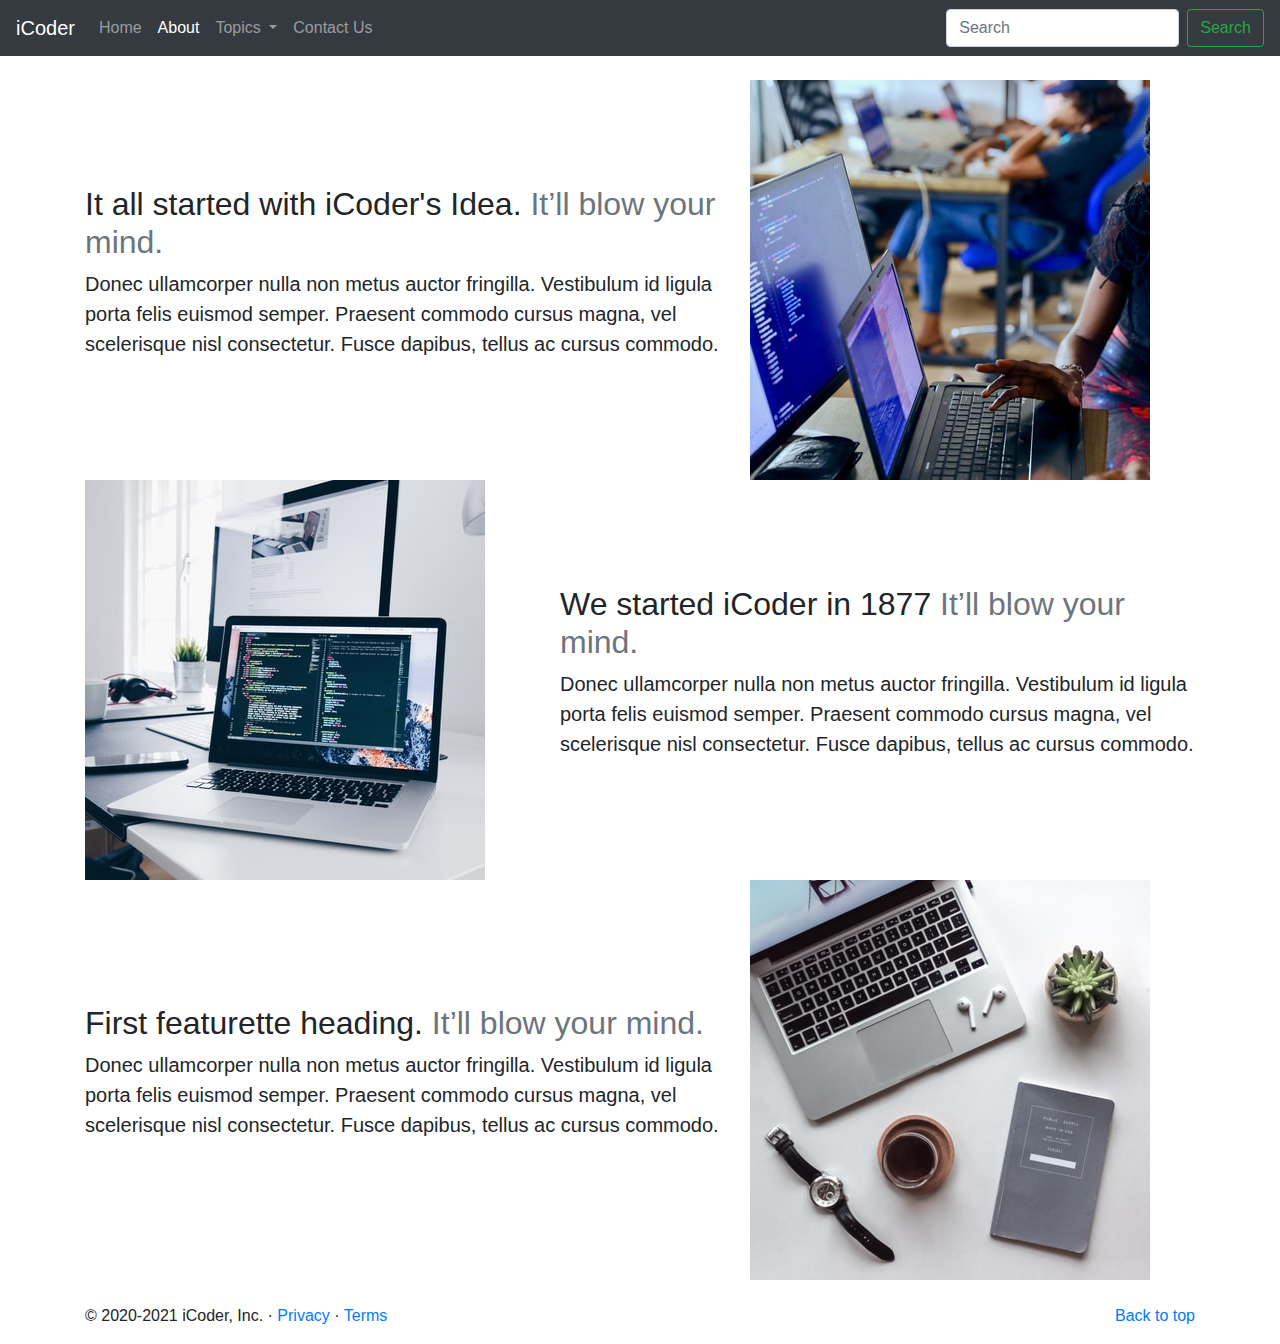
<file: about.html>
<!DOCTYPE html>
<html lang="en">
  <head>
    <!-- Required meta tags -->
    <meta charset="utf-8" />
    <meta
      name="viewport"
      content="width=device-width, initial-scale=1, shrink-to-fit=no"
    />

    <!-- Bootstrap CSS -->
    <link
      rel="stylesheet"
      href="https://stackpath.bootstrapcdn.com/bootstrap/4.4.1/css/bootstrap.min.css"
      integrity="sha384-Vkoo8x4CGsO3+Hhxv8T/Q5PaXtkKtu6ug5TOeNV6gBiFeWPGFN9MuhOf23Q9Ifjh"
      crossorigin="anonymous"
    />

    <title>iCoder - Heaven for Programmers</title>
  </head>

  <body>
    <nav class="navbar navbar-expand-lg navbar-dark bg-dark">
      <a class="navbar-brand" href="#">iCoder</a>
      <button
        class="navbar-toggler"
        type="button"
        data-toggle="collapse"
        data-target="#navbarSupportedContent"
        aria-controls="navbarSupportedContent"
        aria-expanded="false"
        aria-label="Toggle navigation"
      >
        <span class="navbar-toggler-icon"></span>
      </button>

      <div class="collapse navbar-collapse" id="navbarSupportedContent">
        <ul class="navbar-nav mr-auto">
          <li class="nav-item">
            <a class="nav-link" href="/"
              >Home <span class="sr-only">(current)</span></a
            >
          </li>
          <li class="nav-item active">
            <a class="nav-link" href="/about.html">About</a>
          </li>

          <li class="nav-item dropdown">
            <a
              class="nav-link dropdown-toggle"
              href="#"
              id="navbarDropdown"
              role="button"
              data-toggle="dropdown"
              aria-haspopup="true"
              aria-expanded="false"
            >
              Topics
            </a>
            <div class="dropdown-menu" aria-labelledby="navbarDropdown">
              <a class="dropdown-item" href="#">Technology</a>
              <a class="dropdown-item" href="#">Web Development</a>
              <div class="dropdown-divider"></div>
              <a class="dropdown-item" href="#">Support</a>
              <a class="dropdown-item" href="#">Write for us</a>
            </div>
          </li>
          <li class="nav-item">
            <a class="nav-link" href="/contact.html">Contact Us</a>
          </li>
        </ul>
        <form class="form-inline my-2 my-lg-0">
          <input
            class="form-control mr-sm-2"
            type="search"
            placeholder="Search"
            aria-label="Search"
          />
          <button class="btn btn-outline-success my-2 my-sm-0" type="submit">
            Search
          </button>
        </form>
      </div>
    </nav>

    <div class="container my-4">
      <div
        class="row featurette d-flex justify-content-center align-items-center"
      >
        <div class="col-md-7">
          <h2 class="featurette-heading">
            It all started with iCoder's Idea.
            <span class="text-muted">It’ll blow your mind.</span>
          </h2>
          <p class="lead">
            Donec ullamcorper nulla non metus auctor fringilla. Vestibulum id
            ligula porta felis euismod semper. Praesent commodo cursus magna,
            vel scelerisque nisl consectetur. Fusce dapibus, tellus ac cursus
            commodo.
          </p>
        </div>
        <div class="col-md-5">
          <img class="img-fluid" src="about-1.jpg" alt="" />
        </div>
      </div>
      <div
        class="row featurette d-flex justify-content-center align-items-center"
      >
        <div class="col-md-7 order-md-2">
          <h2 class="featurette-heading">
            We started iCoder in 1877
            <span class="text-muted">It’ll blow your mind.</span>
          </h2>
          <p class="lead">
            Donec ullamcorper nulla non metus auctor fringilla. Vestibulum id
            ligula porta felis euismod semper. Praesent commodo cursus magna,
            vel scelerisque nisl consectetur. Fusce dapibus, tellus ac cursus
            commodo.
          </p>
        </div>
        <div class="col-md-5 order-md-1">
          <img class="img-fluid" src="about-2.jpg" alt="" />
        </div>
      </div>
      <div
        class="row featurette d-flex justify-content-center align-items-center"
      >
        <div class="col-md-7">
          <h2 class="featurette-heading">
            First featurette heading.
            <span class="text-muted">It’ll blow your mind.</span>
          </h2>
          <p class="lead">
            Donec ullamcorper nulla non metus auctor fringilla. Vestibulum id
            ligula porta felis euismod semper. Praesent commodo cursus magna,
            vel scelerisque nisl consectetur. Fusce dapibus, tellus ac cursus
            commodo.
          </p>
        </div>
        <div class="col-md-5">
          <img class="img-fluid" src="about-3.jpg" alt="" />
        </div>
      </div>
    </div>

    <footer class="container">
      <p class="float-right"><a href="#">Back to top</a></p>
      <p>
        © 2020-2021 iCoder, Inc. · <a href="#">Privacy</a> ·
        <a href="#">Terms</a>
      </p>
    </footer>
    <!-- Optional JavaScript -->
    <!-- jQuery first, then Popper.js, then Bootstrap JS -->
    <script
      src="https://code.jquery.com/jquery-3.4.1.slim.min.js"
      integrity="sha384-J6qa4849blE2+poT4WnyKhv5vZF5SrPo0iEjwBvKU7imGFAV0wwj1yYfoRSJoZ+n"
      crossorigin="anonymous"
    ></script>
    <script
      src="https://cdn.jsdelivr.net/npm/popper.js@1.16.0/dist/umd/popper.min.js"
      integrity="sha384-Q6E9RHvbIyZFJoft+2mJbHaEWldlvI9IOYy5n3zV9zzTtmI3UksdQRVvoxMfooAo"
      crossorigin="anonymous"
    ></script>
    <script
      src="https://stackpath.bootstrapcdn.com/bootstrap/4.4.1/js/bootstrap.min.js"
      integrity="sha384-wfSDF2E50Y2D1uUdj0O3uMBJnjuUD4Ih7YwaYd1iqfktj0Uod8GCExl3Og8ifwB6"
      crossorigin="anonymous"
    ></script>
  </body>
</html>
</file>
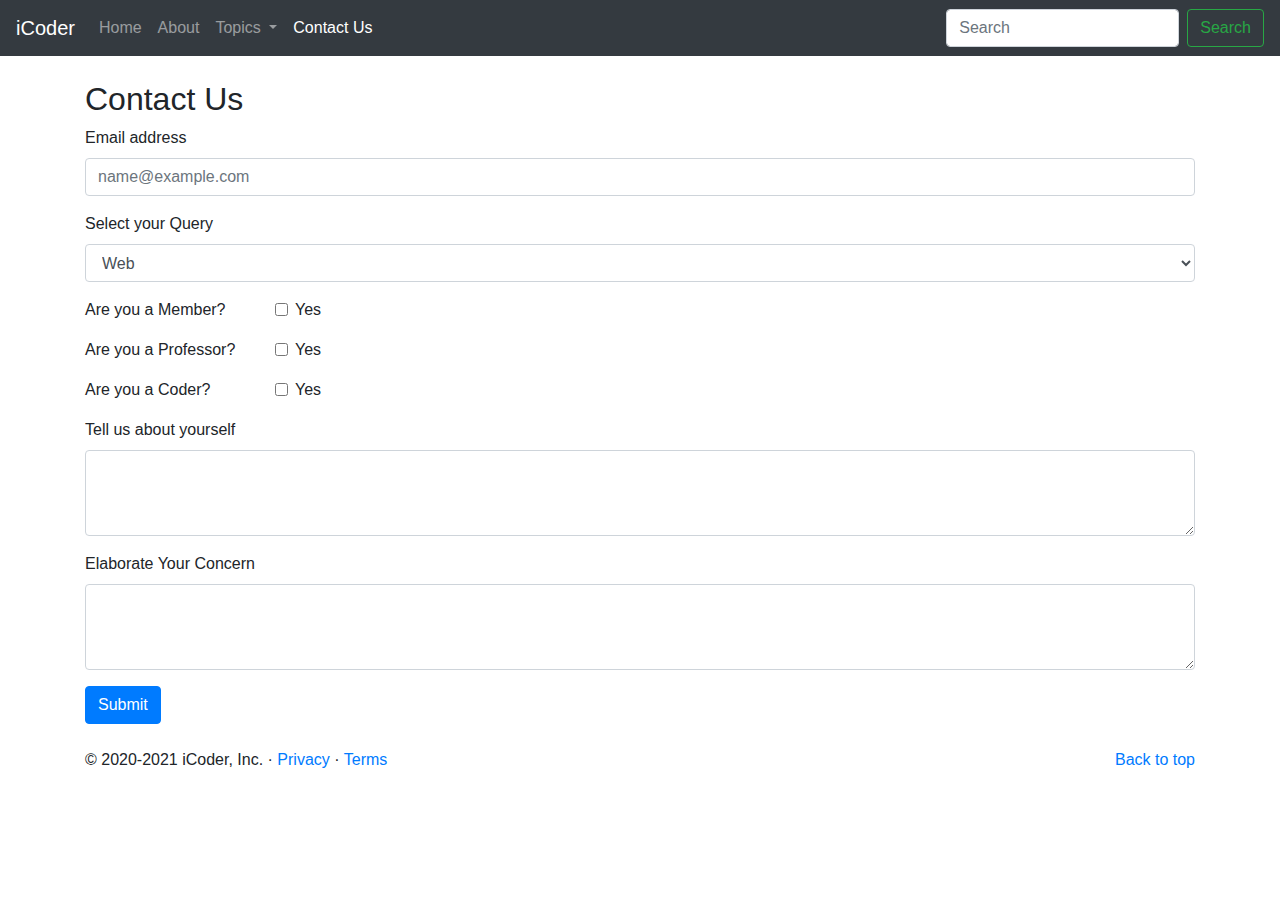
<file: contact.html>
<!DOCTYPE html>
<html lang="en">
  <head>
    <!-- Required meta tags -->
    <meta charset="utf-8" />
    <meta
      name="viewport"
      content="width=device-width, initial-scale=1, shrink-to-fit=no"
    />

    <!-- Bootstrap CSS -->
    <link
      rel="stylesheet"
      href="https://stackpath.bootstrapcdn.com/bootstrap/4.4.1/css/bootstrap.min.css"
      integrity="sha384-Vkoo8x4CGsO3+Hhxv8T/Q5PaXtkKtu6ug5TOeNV6gBiFeWPGFN9MuhOf23Q9Ifjh"
      crossorigin="anonymous"
    />

    <title>iCoder - Heaven for Programmers</title>
  </head>

  <body>
    <nav class="navbar navbar-expand-lg navbar-dark bg-dark">
      <a class="navbar-brand" href="#">iCoder</a>
      <button
        class="navbar-toggler"
        type="button"
        data-toggle="collapse"
        data-target="#navbarSupportedContent"
        aria-controls="navbarSupportedContent"
        aria-expanded="false"
        aria-label="Toggle navigation"
      >
        <span class="navbar-toggler-icon"></span>
      </button>

      <div class="collapse navbar-collapse" id="navbarSupportedContent">
        <ul class="navbar-nav mr-auto">
          <li class="nav-item">
            <a class="nav-link" href="/"
              >Home <span class="sr-only">(current)</span></a
            >
          </li>
          <li class="nav-item">
            <a class="nav-link" href="/about.html">About</a>
          </li>

          <li class="nav-item dropdown">
            <a
              class="nav-link dropdown-toggle"
              href="#"
              id="navbarDropdown"
              role="button"
              data-toggle="dropdown"
              aria-haspopup="true"
              aria-expanded="false"
            >
              Topics
            </a>
            <div class="dropdown-menu" aria-labelledby="navbarDropdown">
              <a class="dropdown-item" href="#">Technology</a>
              <a class="dropdown-item" href="#">Web Development</a>
              <div class="dropdown-divider"></div>
              <a class="dropdown-item" href="#">Support</a>
              <a class="dropdown-item" href="#">Write for us</a>
            </div>
          </li>
          <li class="nav-item active">
            <a class="nav-link" href="/contact.html">Contact Us</a>
          </li>
        </ul>
        <form class="form-inline my-2 my-lg-0">
          <input
            class="form-control mr-sm-2"
            type="search"
            placeholder="Search"
            aria-label="Search"
          />
          <button class="btn btn-outline-success my-2 my-sm-0" type="submit">
            Search
          </button>
        </form>
      </div>
    </nav>

    <div class="container my-4">
      <h2>Contact Us</h2>
      <form>
        <div class="form-group">
          <label for="exampleFormControlInput1">Email address</label>
          <input
            type="email"
            class="form-control"
            id="exampleFormControlInput1"
            placeholder="name@example.com"
          />
        </div>
        <div class="form-group">
          <label for="exampleFormControlSelect1">Select your Query</label>
          <select class="form-control" id="exampleFormControlSelect1">
            <option>Web</option>
            <option>Tech Stack</option>
            <option>Technology</option>
            <option>Others</option>
          </select>
        </div>
        <div class="form-group row">
          <div class="col-sm-2">Are you a Member?</div>
          <div class="col-sm-10">
            <div class="form-check">
              <input class="form-check-input" type="checkbox" id="gridCheck1" />
              <label class="form-check-label" for="gridCheck1"> Yes </label>
            </div>
          </div>
        </div>
        <div class="form-group row">
          <div class="col-sm-2">Are you a Professor?</div>
          <div class="col-sm-10">
            <div class="form-check">
              <input class="form-check-input" type="checkbox" id="gridCheck2" />
              <label class="form-check-label" for="gridCheck2"> Yes </label>
            </div>
          </div>
        </div>
        <div class="form-group row">
          <div class="col-sm-2">Are you a Coder?</div>
          <div class="col-sm-10">
            <div class="form-check">
              <input class="form-check-input" type="checkbox" id="gridCheck3" />
              <label class="form-check-label" for="gridCheck3"> Yes </label>
            </div>
          </div>
        </div>

        <div class="form-group">
          <label for="exampleFormControlTextarea1"
            >Tell us about yourself</label
          >
          <textarea
            class="form-control"
            id="exampleFormControlTextarea1"
            rows="3"
          ></textarea>
        </div>
        <div class="form-group">
          <label for="exampleFormControlTextarea2"
            >Elaborate Your Concern</label
          >
          <textarea
            class="form-control"
            id="exampleFormControlTextarea2"
            rows="3"
          ></textarea>
        </div>
        <button class="btn btn-primary">Submit</button>
      </form>
    </div>

    <footer class="container">
      <p class="float-right"><a href="#">Back to top</a></p>
      <p>
        © 2020-2021 iCoder, Inc. · <a href="#">Privacy</a> ·
        <a href="#">Terms</a>
      </p>
    </footer>
    <!-- Optional JavaScript -->
    <!-- jQuery first, then Popper.js, then Bootstrap JS -->
    <script
      src="https://code.jquery.com/jquery-3.4.1.slim.min.js"
      integrity="sha384-J6qa4849blE2+poT4WnyKhv5vZF5SrPo0iEjwBvKU7imGFAV0wwj1yYfoRSJoZ+n"
      crossorigin="anonymous"
    ></script>
    <script
      src="https://cdn.jsdelivr.net/npm/popper.js@1.16.0/dist/umd/popper.min.js"
      integrity="sha384-Q6E9RHvbIyZFJoft+2mJbHaEWldlvI9IOYy5n3zV9zzTtmI3UksdQRVvoxMfooAo"
      crossorigin="anonymous"
    ></script>
    <script
      src="https://stackpath.bootstrapcdn.com/bootstrap/4.4.1/js/bootstrap.min.js"
      integrity="sha384-wfSDF2E50Y2D1uUdj0O3uMBJnjuUD4Ih7YwaYd1iqfktj0Uod8GCExl3Og8ifwB6"
      crossorigin="anonymous"
    ></script>
  </body>
</html>
</file>
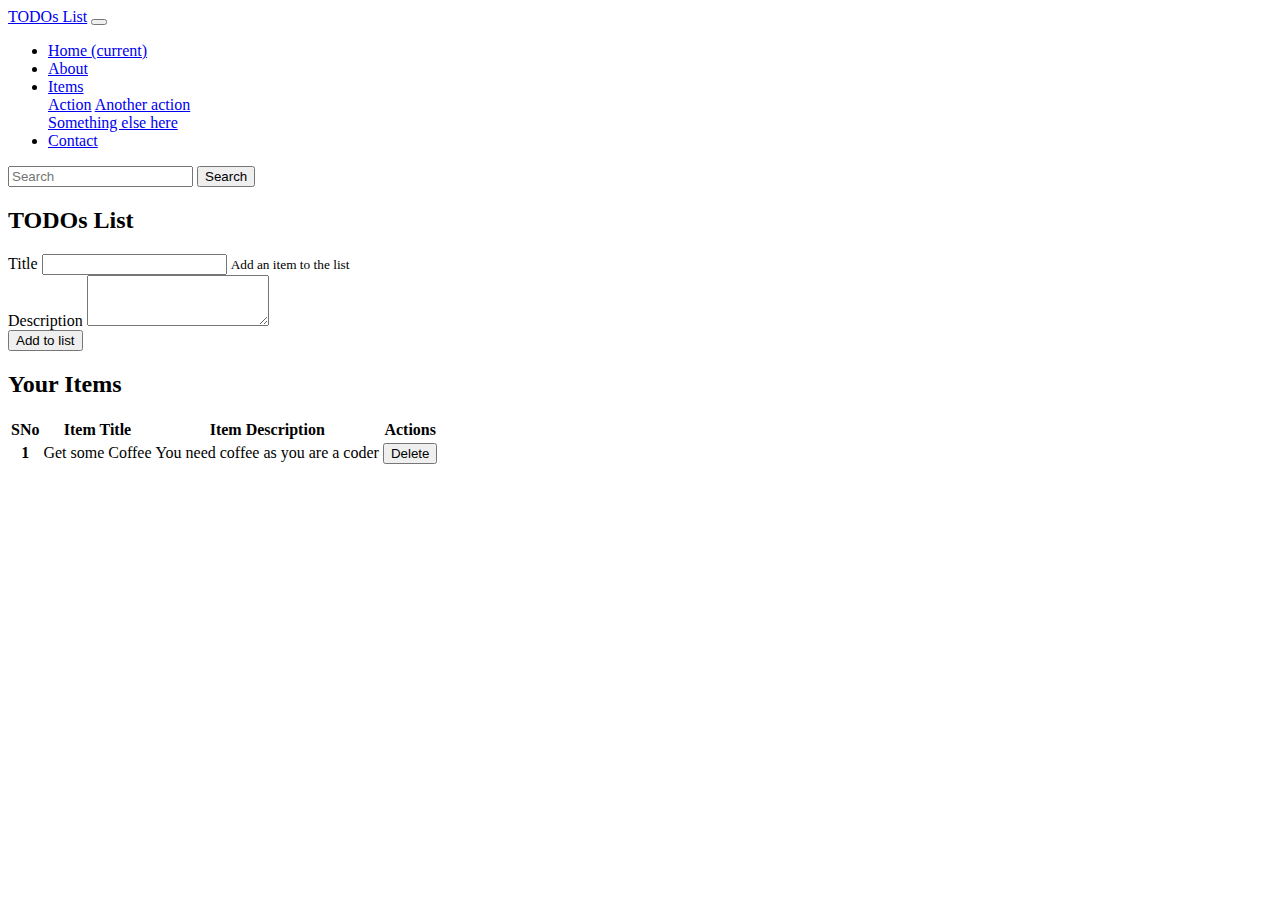
<file: TODOs List.html>
<!DOCTYPE html>
<!-- saved from url=(0036)http://127.0.0.1:5500/project2.html? -->
<html lang="en">
  <head>
    <meta http-equiv="Content-Type" content="text/html; charset=UTF-8" />
    <!-- Required meta tags -->

    <meta
      name="viewport"
      content="width=device-width, initial-scale=1, shrink-to-fit=no"
    />

    <!-- Bootstrap CSS -->
    <link
      rel="stylesheet"
      href="./TODOs List_files/bootstrap.min.css"
      integrity="sha384-9aIt2nRpC12Uk9gS9baDl411NQApFmC26EwAOH8WgZl5MYYxFfc+NcPb1dKGj7Sk"
      crossorigin="anonymous"
    />

    <title>TODOs List</title>
  </head>

  <body>
    <nav class="navbar navbar-expand-lg navbar-dark bg-dark">
      <a class="navbar-brand" href="http://127.0.0.1:5500/project2.html?#"
        >TODOs List</a
      >
      <button
        class="navbar-toggler"
        type="button"
        data-toggle="collapse"
        data-target="#navbarSupportedContent"
        aria-controls="navbarSupportedContent"
        aria-expanded="false"
        aria-label="Toggle navigation"
      >
        <span class="navbar-toggler-icon"></span>
      </button>

      <div class="collapse navbar-collapse" id="navbarSupportedContent">
        <ul class="navbar-nav mr-auto">
          <li class="nav-item active">
            <a class="nav-link" href="http://127.0.0.1:5500/project2.html?#"
              >Home <span class="sr-only">(current)</span></a
            >
          </li>
          <li class="nav-item">
            <a class="nav-link" href="http://127.0.0.1:5500/project2.html?#"
              >About</a
            >
          </li>
          <li class="nav-item dropdown">
            <a
              class="nav-link dropdown-toggle"
              href="http://127.0.0.1:5500/project2.html?#"
              id="navbarDropdown"
              role="button"
              data-toggle="dropdown"
              aria-haspopup="true"
              aria-expanded="false"
            >
              Items
            </a>
            <div class="dropdown-menu" aria-labelledby="navbarDropdown">
              <a
                class="dropdown-item"
                href="http://127.0.0.1:5500/project2.html?#"
                >Action</a
              >
              <a
                class="dropdown-item"
                href="http://127.0.0.1:5500/project2.html?#"
                >Another action</a
              >
              <div class="dropdown-divider"></div>
              <a
                class="dropdown-item"
                href="http://127.0.0.1:5500/project2.html?#"
                >Something else here</a
              >
            </div>
          </li>
          <li class="nav-item">
            <a
              class="nav-link"
              href="http://127.0.0.1:5500/project2.html?#"
              tabindex="-1"
              aria-disabled="true"
              >Contact</a
            >
          </li>
        </ul>
        <form class="form-inline my-2 my-lg-0">
          <input
            class="form-control mr-sm-2"
            type="search"
            placeholder="Search"
            aria-label="Search"
          />
          <button class="btn btn-outline-success my-2 my-sm-0" type="submit">
            Search
          </button>
        </form>
      </div>
    </nav>

    <div class="container my-4">
      <h2 class="text-center">TODOs List</h2>

      <div class="form-group">
        <label for="title">Title</label>
        <input
          type="text"
          class="form-control"
          id="title"
          aria-describedby="emailHelp"
        />
        <small id="emailHelp" class="form-text text-muted"
          >Add an item to the list</small
        >
      </div>

      <div class="form-group">
        <label for="description">Description</label>
        <textarea class="form-control" id="description" rows="3"></textarea>
      </div>

      <button type="submit" id="add" class="btn btn-primary">
        Add to list
      </button>

      <div id="items" class="my-4">
        <h2>Your Items</h2>
        <table class="table">
          <thead>
            <tr>
              <th scope="col">SNo</th>
              <th scope="col">Item Title</th>
              <th scope="col">Item Description</th>
              <th scope="col">Actions</th>
            </tr>
          </thead>
          <tbody>
            <tr>
              <th scope="row">1</th>
              <td>Get some Coffee</td>
              <td>You need coffee as you are a coder</td>
              <td><button class="btn btn-sm btn-primary">Delete</button></td>
            </tr>
          </tbody>
        </table>
      </div>
    </div>

    <!-- Optional JavaScript -->
    <!-- jQuery first, then Popper.js, then Bootstrap JS -->
    <script
      src="./TODOs List_files/jquery-3.5.1.slim.min.js.download"
      integrity="sha384-DfXdz2htPH0lsSSs5nCTpuj/zy4C+OGpamoFVy38MVBnE+IbbVYUew+OrCXaRkfj"
      crossorigin="anonymous"
    ></script>
    <script
      src="./TODOs List_files/popper.min.js.download"
      integrity="sha384-Q6E9RHvbIyZFJoft+2mJbHaEWldlvI9IOYy5n3zV9zzTtmI3UksdQRVvoxMfooAo"
      crossorigin="anonymous"
    ></script>
    <script
      src="./TODOs List_files/bootstrap.min.js.download"
      integrity="sha384-OgVRvuATP1z7JjHLkuOU7Xw704+h835Lr+6QL9UvYjZE3Ipu6Tp75j7Bh/kR0JKI"
      crossorigin="anonymous"
    ></script>
    <script>
      add = document.getElementById("add");
      add.addEventListener("click", () => {
        console.log("Updating List...");
        tit = document.getElementById("title").value;
        desc = document.getElementById("description").value;
        if (localStorage.getItem("itemsJson")) {
          itemJsonArray = [];
          itemJsonArray.push([tit, desc]);
          localStorage.setItem("itemsJson", JSON.stringify(itemJsonArray));
        }
      });
    </script>
    <!-- Code injected by live-server -->
    <script type="text/javascript">
      // <![CDATA[  <-- For SVG support
      if ("WebSocket" in window) {
        (function () {
          function refreshCSS() {
            var sheets = [].slice.call(document.getElementsByTagName("link"));
            var head = document.getElementsByTagName("head")[0];
            for (var i = 0; i < sheets.length; ++i) {
              var elem = sheets[i];
              var parent = elem.parentElement || head;
              parent.removeChild(elem);
              var rel = elem.rel;
              if (
                (elem.href && typeof rel != "string") ||
                rel.length == 0 ||
                rel.toLowerCase() == "stylesheet"
              ) {
                var url = elem.href.replace(/(&|\?)_cacheOverride=\d+/, "");
                elem.href =
                  url +
                  (url.indexOf("?") >= 0 ? "&" : "?") +
                  "_cacheOverride=" +
                  new Date().valueOf();
              }
              parent.appendChild(elem);
            }
          }
          var protocol =
            window.location.protocol === "http:" ? "ws://" : "wss://";
          var address =
            protocol + window.location.host + window.location.pathname + "/ws";
          var socket = new WebSocket(address);
          socket.onmessage = function (msg) {
            if (msg.data == "reload") window.location.reload();
            else if (msg.data == "refreshcss") refreshCSS();
          };
          if (
            sessionStorage &&
            !sessionStorage.getItem("IsThisFirstTime_Log_From_LiveServer")
          ) {
            console.log("Live reload enabled.");
            sessionStorage.setItem("IsThisFirstTime_Log_From_LiveServer", true);
          }
        })();
      } else {
        console.error(
          "Upgrade your browser. This Browser is NOT supported WebSocket for Live-Reloading."
        );
      }
      // ]]>
    </script>
  </body>
</html>
</file>
